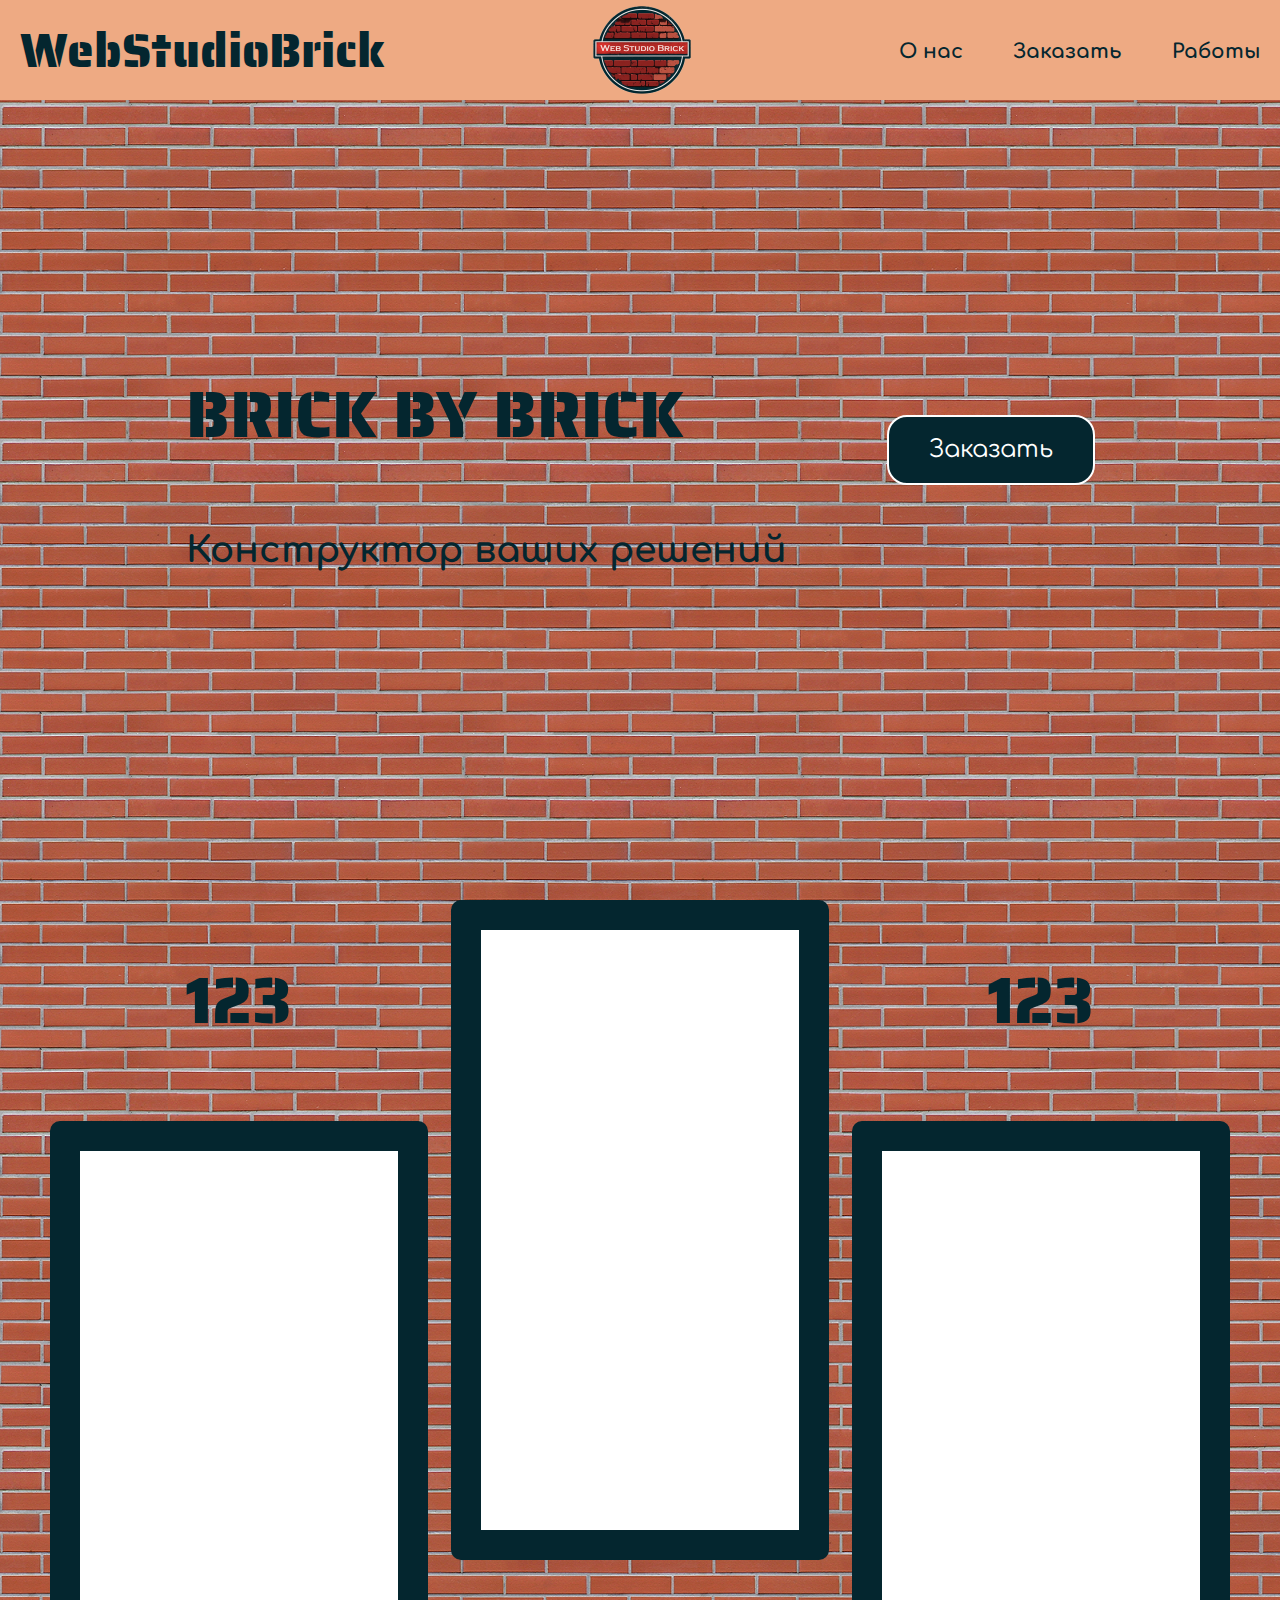
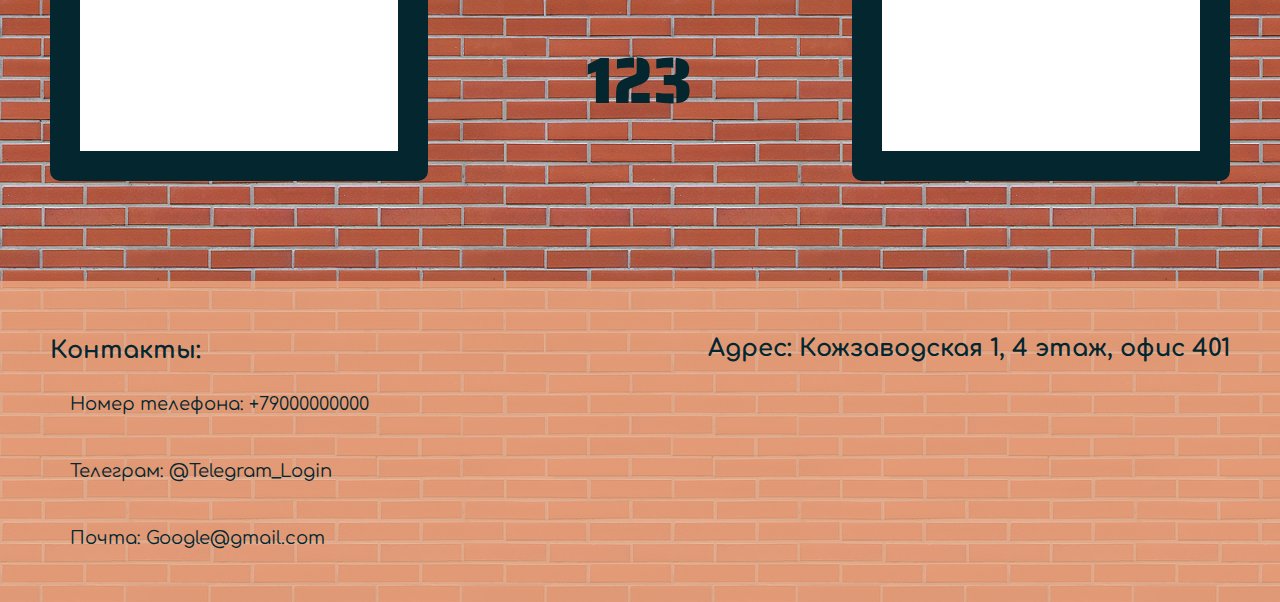
<file: index.html>
<!DOCTYPE html>
<html lang="en">
<head>
    <meta charset="UTF-8">
    <meta http-equiv="X-UA-Compatible" content="IE=edge">
    <meta name="viewport" content="width=device-width, initial-scale=1.0">
    <link rel="preconnect" href="https://fonts.googleapis.com">
    <link rel="preconnect" href="https://fonts.gstatic.com" crossorigin>
    <link href="https://fonts.googleapis.com/css2?family=Comfortaa:wght@300;400;500;600;700&family=Saira+Stencil+One&display=swap" rel="stylesheet">
    <link rel="stylesheet" href="style.css">
    <title>WebBrick</title>
</head>
<body>
    <div class="container">
        <div class="header">
            
            <div class="modal" >
                <div class="modal_window">
                    <div class="modal_header">
                        <div class="modal_title">Ваши Контакты</div>
                    </div>
                    <div class="modal_body">
                        <div class="modal_contact">
                            <div class="modal_input modal_fio">
                                <label for="">ФИО</label>
                                <input type="text">
                            </div>
                            <div class="modal_input modal_email">
                                <label for="">Email</label>
                                <input type="email">
                            </div>
                            <div class="modal_input modal_telephone">
                                <label for="">Пароль</label>
                                <input type="password">
                            </div>
                        </div>
                        <div class="modal_button">
                            <button>Отправить</button>
                        </div>
                    </div>
                </div>
            </div>
            <div class="header_title">WebStudioBrick</div>
            <div class="logotype"></div>
            <div class="gambuger"><svg xmlns="http://www.w3.org/2000/svg" width="50" height="50" fill="currentColor" class="bi bi-list" viewBox="0 0 16 16">
                <path fill-rule="evenodd" d="M2.5 12a.5.5 0 0 1 .5-.5h10a.5.5 0 0 1 0 1H3a.5.5 0 0 1-.5-.5zm0-4a.5.5 0 0 1 .5-.5h10a.5.5 0 0 1 0 1H3a.5.5 0 0 1-.5-.5zm0-4a.5.5 0 0 1 .5-.5h10a.5.5 0 0 1 0 1H3a.5.5 0 0 1-.5-.5z"/>
              </svg></div>
            <div class="header_nav">
                <nav><a href="">О нас</a></nav>
                <nav><a href="" id="other">Заказать</a></nav>
                <nav><a href="">Работы</a></nav>
            </div>
        </div>
        <div class="main">
            <div class="block_1">
                <div class="block_1_text">
                    <h1>BRICK BY BRICK</h1>
                    <p>Конструктор ваших решений</p>
                </div>
                <div class="block_1_button">
                    <button>Заказать</button>
                </div>
            </div>
            <div class="block_2">
                <div class="gallery">
                    <div class="cards">
                        <div class="card_text">123</div>
                        <div class="card"></div>
                    </div>
                    <div class="cards">
                        <div class="card"></div>
                        <div class="card_text">123</div>
                    </div>
                    <div class="cards">
                        <div class="card_text">123</div>
                        <div class="card"></div>
                    </div>
                    <!-- <div class="cards">
                        <div class="card"></div>
                        <div class="card_text">123</div>
                        
                    </div> -->
                </div>
            </div>
        </div>
        <div class="footer">
            <div class="footer_text">
                <h1>Контакты:</h1>
                <div class="footer_text_info">
                    <p>Номер телефона: +79000000000</p>
                    <p>Телеграм: @Telegram_Login</p>
                    <p>Почта: Google@gmail.com</p>
                </div>
                
            </div>
            <div class="footer_adress">Адрес: Кожзаводская 1, 4 этаж, офис 401</div>
        </div>
    </div>
    <script src="/scripts.js"></script>
</body>
</html>
</file>
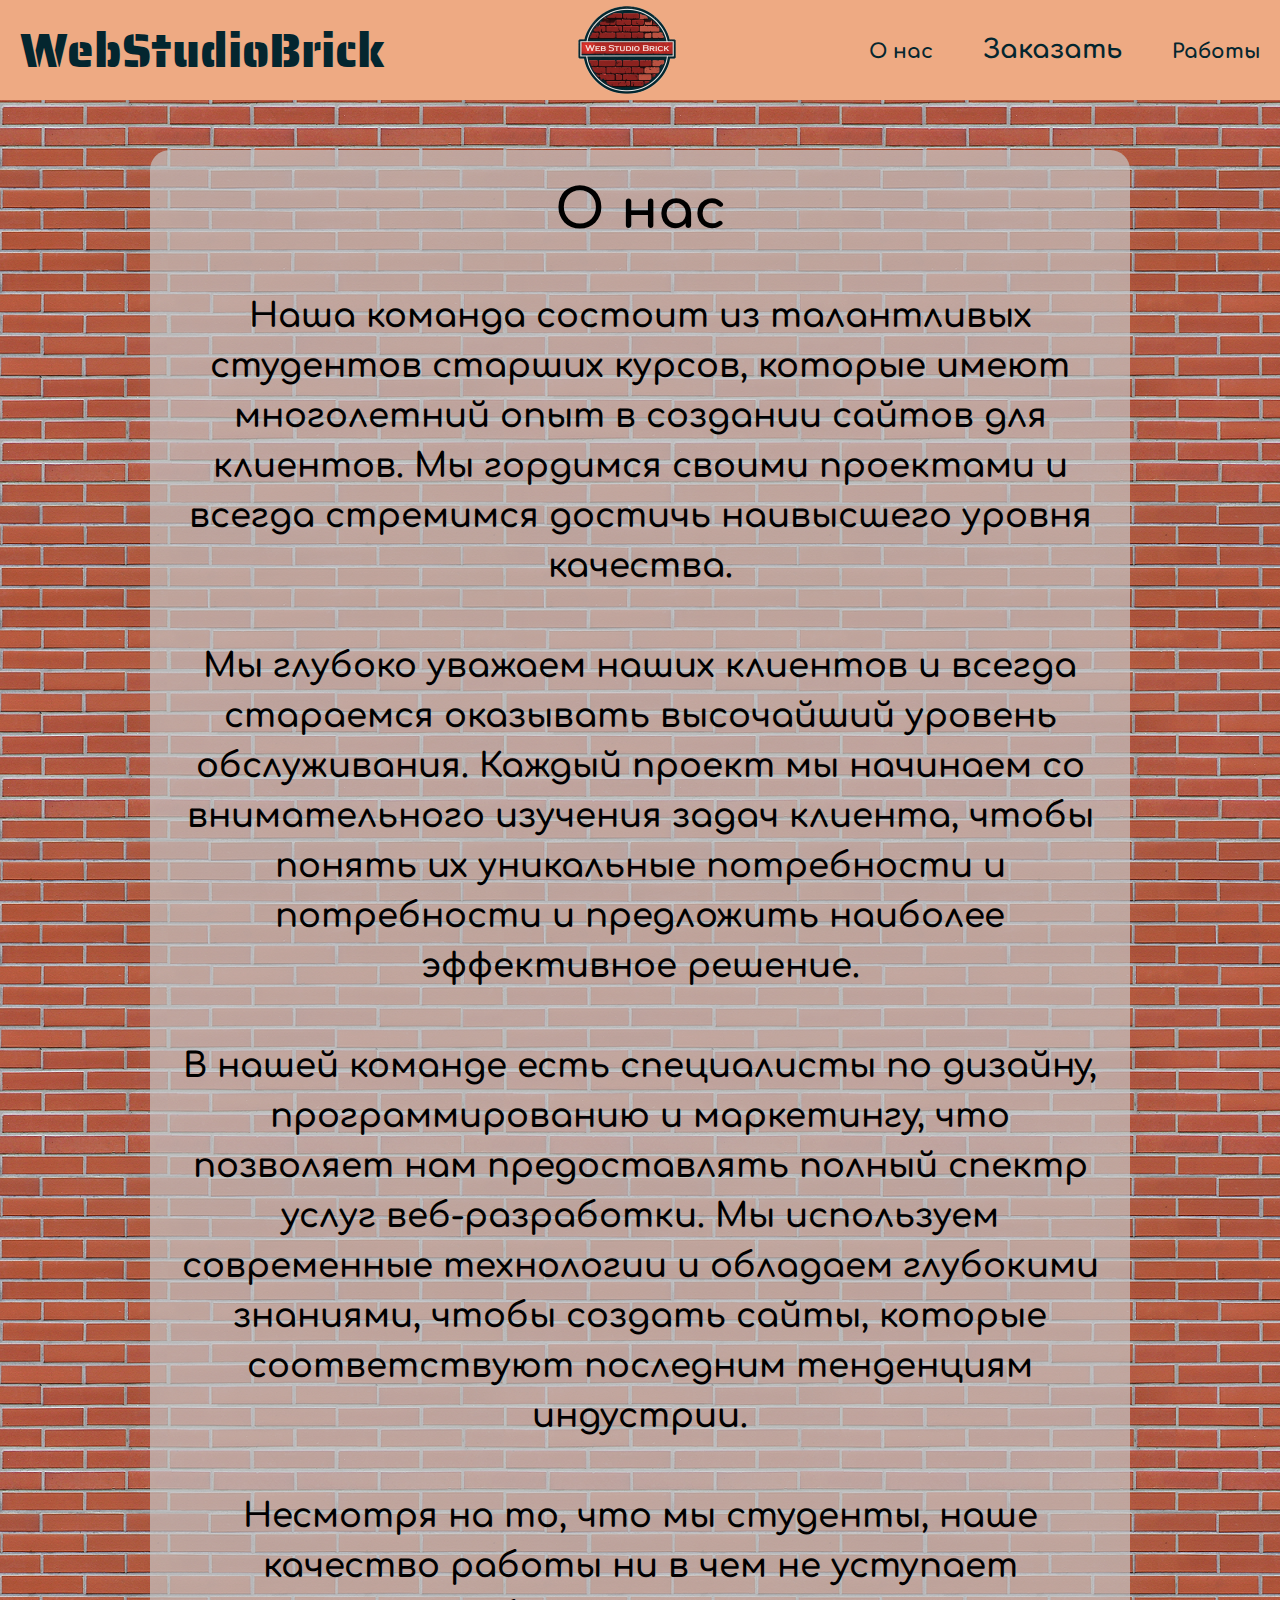
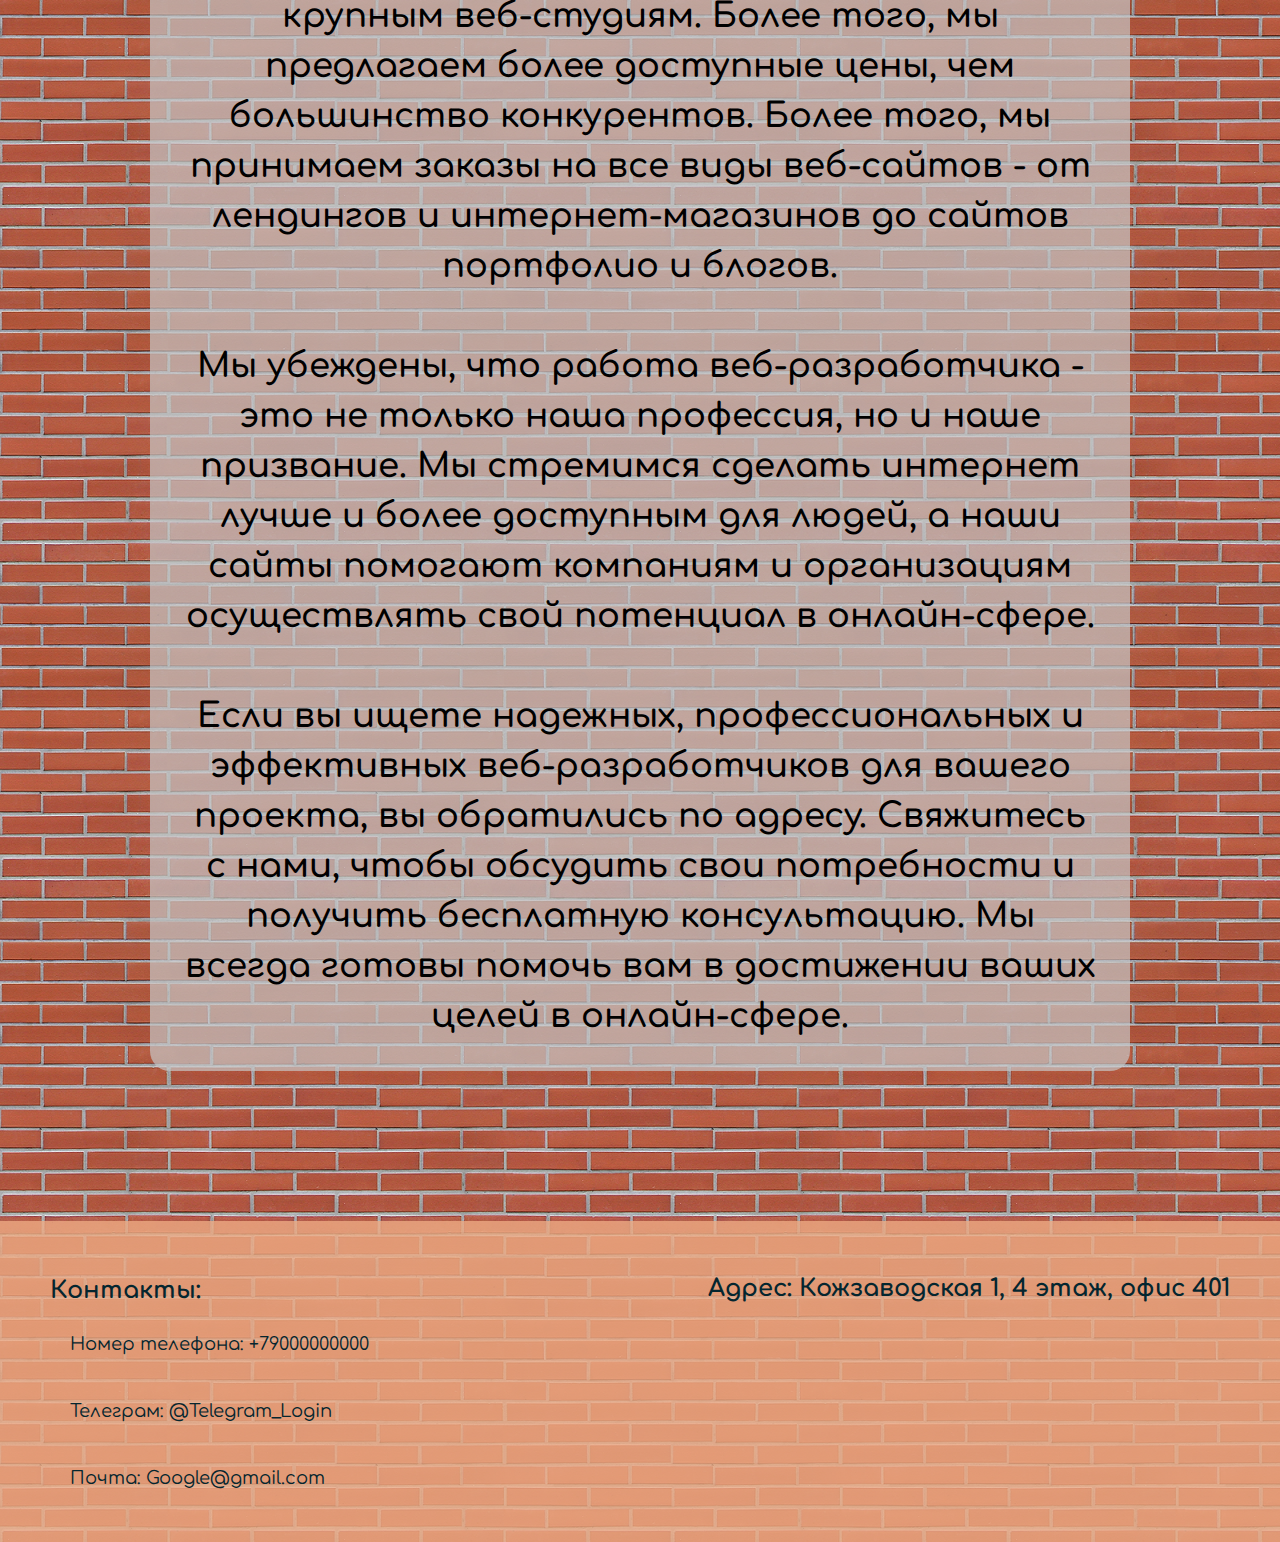
<file: about.html>
<!DOCTYPE html>
<html lang="en">
<head>
    <meta charset="UTF-8">
    <meta http-equiv="X-UA-Compatible" content="IE=edge">
    <meta name="viewport" content="width=device-width, initial-scale=1.0">
    <link rel="preconnect" href="https://fonts.googleapis.com">
    <link rel="preconnect" href="https://fonts.gstatic.com" crossorigin>
    <link href="https://fonts.googleapis.com/css2?family=Comfortaa:wght@300;400;500;600;700&family=Saira+Stencil+One&display=swap" rel="stylesheet">
    <link rel="stylesheet" href="style.css">
    <title>WebBrick</title>
</head>
<body>
    <div class="container">
        <div class="modal">
            <div class="modal_window">
                <div class="modal_header">
                    <div class="modal_title">Ваши Контакты</div>
                </div>
                <div class="modal_body">
                    <div class="modal_contact">
                        <div class="modal_input modal_fio">
                            <label for="">ФИО</label>
                            <input type="text">
                        </div>
                        <div class="modal_input modal_email">
                            <label for="">Email</label>
                            <input type="email">
                        </div>
                        <div class="modal_input modal_telephone">
                            <label for="">Пароль</label>
                            <input type="password">
                        </div>
                    </div>
                    <div class="modal_button">
                        <button>Отправить</button>
                    </div>
                </div>
            </div>
        </div>



        <div class="header">
            
            
            <div class="header_title">WebStudioBrick</div>
            <div class="logotype"></div>
            <div class="gambuger"><svg xmlns="http://www.w3.org/2000/svg" width="50" height="50" fill="currentColor" class="bi bi-list" viewBox="0 0 16 16">
                <path fill-rule="evenodd" d="M2.5 12a.5.5 0 0 1 .5-.5h10a.5.5 0 0 1 0 1H3a.5.5 0 0 1-.5-.5zm0-4a.5.5 0 0 1 .5-.5h10a.5.5 0 0 1 0 1H3a.5.5 0 0 1-.5-.5zm0-4a.5.5 0 0 1 .5-.5h10a.5.5 0 0 1 0 1H3a.5.5 0 0 1-.5-.5z"/>
              </svg></div>
            <div class="header_nav">
                <nav><a href="">О нас</a></nav>
                <nav id="other">Заказать</nav>
                <nav><a href="">Работы</a></nav>
            </div>
        </div>
        <div class="main">
            <div class="text_block">
                <h1>О нас</h1>
                <div class="abouts">
                    <div class="img"></div>
                    <div class="about">
                        <p>
                            Наша команда состоит из талантливых студентов старших курсов, которые имеют многолетний опыт в создании сайтов для клиентов. Мы гордимся своими проектами и всегда стремимся достичь наивысшего уровня качества.
                        </p>
                    </div>
                     
                </div>
               
                <p>
                    Мы глубоко уважаем наших клиентов и всегда стараемся оказывать высочайший уровень обслуживания. Каждый проект мы начинаем со внимательного изучения задач клиента, чтобы понять их уникальные потребности и потребности и предложить наиболее эффективное решение.
                </p>
                <p>
                    В нашей команде есть специалисты по дизайну, программированию и маркетингу, что позволяет нам предоставлять полный спектр услуг веб-разработки. Мы используем современные технологии и обладаем глубокими знаниями, чтобы создать сайты, которые соответствуют последним тенденциям индустрии.
                </p>
                <p>
                    Несмотря на то, что мы студенты, наше качество работы ни в чем не уступает крупным веб-студиям. Более того, мы предлагаем более доступные цены, чем большинство конкурентов. Более того, мы принимаем заказы на все виды веб-сайтов - от лендингов и интернет-магазинов до сайтов портфолио и блогов.
                </p>
                <p>
                    Мы убеждены, что работа веб-разработчика - это не только наша профессия, но и наше призвание. Мы стремимся сделать интернет лучше и более доступным для людей, а наши сайты помогают компаниям и организациям осуществлять свой потенциал в онлайн-сфере.

                </p>
                <p>
                    Если вы ищете надежных, профессиональных и эффективных веб-разработчиков для вашего проекта, вы обратились по адресу. Свяжитесь с нами, чтобы обсудить свои потребности и получить бесплатную консультацию. Мы всегда готовы помочь вам в достижении ваших целей в онлайн-сфере.
                </p>
            </div>
        </div>
        <div class="footer">
            <div class="footer_text">
                <h1>Контакты:</h1>
                <div class="footer_text_info">
                    <p>Номер телефона: +79000000000</p>
                    <p>Телеграм: @Telegram_Login</p>
                    <p>Почта: Google@gmail.com</p>
                </div>
                
            </div>
            <div class="footer_adress">Адрес: Кожзаводская 1, 4 этаж, офис 401</div>
        </div>
    </div>
    <script src="/scripts.js"></script>
</body>
</html>
</file>
<file: style.css>
* {
    margin: 0;
    padding: 0;
    text-decoration: none;
    font-family: "Comfortaa", cursive;
}
body, html {
    height: 100%;
} 

.modal{
    width: 100%;
    height: 100%;
    position: fixed;
    z-index: 100000000000000;
    background-color: rgba(0, 0, 0, 0.6);

    display: none;
    align-items: center;
    justify-content: center;
}
.modal_window {
    width: 100%;
    max-width: 900px;
    height: 500px;
    background: rgba(179, 40, 35, 0.9);
    border-radius: 50px;
    position: relative;
}
.modal_header {
    display: flex;
    justify-content: center;
    background: rgba(164, 113, 83, 0.9);
    border-top-right-radius: 50px;
    border-top-left-radius: 50px;
}
.modal_title{
    font-family: 'Comfortaa';
    font-style: normal;
    font-weight: 700;
    font-size: 2rem;
    line-height: 71px;

    color: #000000;
}
.modal_body {
    padding: 0 9rem;
    display: flex;
    flex-direction: column;
    align-items: center;
}
.modal_input {
    display: flex;
    flex-direction: column;
    width: 100%;
}
.modal_contact{
    width: 100%;
}
.modal_contact label {
    font-family: 'Comfortaa';
    font-style: normal;
    font-weight: 700;
    font-size: 2rem;
    line-height: 40px;

    color: #000000;
}
.modal_contact input {
    height: 50px;

    font-size: 2rem;

    padding: 5px 10px;
    background: #D9D9D9;
    border-radius: 15px;
    border: none;
}
.modal_button {
    margin-top: 20px;
}
.modal_button button{
    padding: 10px 15px;
    font-size: 2rem;
    background-color: #FF9C96;
    border-radius: 15px;
    border: none;
}

.container {
    /* height: 100%; */
    background-image: url(/brick19.png);
    display: flex;
    flex-direction: column;
    justify-content: space-between;
}
.header{
    width: -webkit-fill-available;
    height: 100px;
    background-color: #EEAA83;;
    color: #04262F;
    position: fixed;
    padding: 0 20px;
    display: flex;
    flex-direction: row;
    justify-content: space-between;
    align-items: center;
    z-index: 9999;
}
.gambuger {
    display: none;
}
.logotype {
    background-image: url(./к43434\ 2.png);
    width: 100px;
    height: 100%;
    background-position: center;
    background-size: cover;
}
.header_title {
    font-family: 'Saira Stencil One';
    font-style: normal;
    font-weight: 400;
    font-size: 64px;
    line-height: 101px;
    color: #04262F;
}
.header_nav {

    display: flex;
    gap: 50px;
    color: #04262F;
    font-style: normal;
    font-weight: 700;
    font-size: 26px;
    line-height: 29px;
}
.header_nav a {
    color: #04262F;
    font-style: normal;
    font-weight: 700;
    font-size: 26px;
    line-height: 29px;
}
.header_nav nav {
    cursor: pointer;
}


.block_1 {
    display: flex;
    flex-direction: row;
    align-items: center;
    height: 100vh;
    justify-content: center;
    gap: 250px;
    padding: 0 100px;
}
.block_1_text h1{
    font-family: 'Saira Stencil One';
    font-style: normal;
    font-weight: 400;
    font-size: 128px;
    line-height: 201px;
    color: #04262F;
}
.block_1_text p{
    font-style: normal;
    font-weight: 700;
    font-size: 64px;
    line-height: 71px;

    color: #04262F;
}
.block_1_button button{
        font-style: normal;
    font-weight: 400;
    font-size: 32px;
    line-height: 36px;
    color: #FFFFFF;
    padding: 30px 60px;
    background: #04262F;
    border: 2px solid #FFFFFF;
    border-radius: 20px;
    transition: all.2s;
}
.block_1_button button:hover{
background-color: #FFFFFF;
color: #04262F;
transform: scale(1.05);
}

.block_2 {
    height: 100%;
    padding: 0 50px ;
    
    margin-bottom: 100px;
}
.gallery {
    width: 100%;
    height: 100%;
    display: flex;
    gap: 2%;
}
.cards {
width: 100%;
height: 100%;
display: flex;
flex-direction: column;
gap: 20px;
}
.card_text {
    
    display: flex;
    align-items: center;
    justify-content: center;
    font-family: 'Saira Stencil One';
    font-style: normal;
    font-weight: 400;
    font-size: 128px;
    line-height: 201px;
    color: #04262F;
}
.card {
    background-color: #ffffff;
    border: 30px solid #04262F;
    border-radius: 10px;
    transition: all .2s;
    height: 600px;
}
.card:hover {
    transform: scale(1.05);
}

.text_block{
    margin: 150px;

    display: flex;
    flex-direction: column;
    align-items: center;


    text-align: center;

    gap: 50px;

    background-color: rgba(197, 197, 197, 0.699);
    border-radius: 20px;
    padding: 30px;
}
.text_block h1{
    font-weight: 900;
    font-size: 54px;
}
.text_block p {
    font-weight: 600;
    font-size: 34px;
    line-height: 50px;

    width: 100%;

}
.abouts {
    
}
.img {
    
}
.about {
}


.footer {
    padding: 50px;
    display: flex;
    justify-content: space-between;
    background: rgba(238, 170, 131, 0.8);
}
.footer_text {
    color: #04262F;
}
.footer_text h1 {
    font-style: normal;
    font-weight: 700;
    font-size: 36px;
    line-height: 40px;

}
.footer_text p{
    margin-left: 20px;
    font-style: normal;
    font-weight: 400;
    font-size: 24px;
    line-height: 27px;
}
.footer_text_info {
    margin-top: 20px;
    display: flex;
    flex-direction: column;
    gap: 40px;
}

.footer_adress {
    font-style: normal;
    font-weight: 700;
    font-size: 32px;
    line-height: 36px;
    color: #04262F;
}


@media (max-width:1440px) and (min-width:1110px) {
    .header_title {
        font-size: 48px;
    }
    .header_nav a{
        font-size: 20px;
    }
    .block_1_text h1 {
        font-size: 65px;
    }
    .block_1_text p{
        font-size: 36px;
    }
    .block_1 {
        gap: 100px;
    }
    .card_text {
        font-size: 65px;
    }
    .footer_text h1{
        font-size: 24px;

    }
    .footer_text p{ 
        font-size: 18px;

    }
    .footer_adress {
        font-size: 24px;
    }
    .block_1_button button {
        font-size: 24px;
        padding: 15px 40px;
    }
}
@media (max-width:1109px) and (min-width:768px) {
    .header_title {
        font-size: 24px;
        
    }
    .header_nav a{
        font-size: 12px;
    }
    .text_block {
        margin: 120px 10px 50px 10px;
        padding: 20px;
    }
    .text_block P {
        font-size: 18px;
        line-height: 20px;
    }
    .text_block h1{
        font-size: 24px;
    }
    .block_1 {
        flex-direction: column;
    }
    .block_1_text h1 {
        font-size: 64px;
    }
    .block_1_text p{
        font-size: 28px;
    }
    .block_1 {
        gap: 100px;
    }
    .block_2 {
        height: 100%;
    }
    .gallery {
        flex-direction: column;
        gap: 20px;
    }
    .cards {
        gap: 0;
        
    }
    .card {
        height: 500px;
    }
    .card_text {
        font-size: 64px;
        line-height: normal;
    }
    .footer_text h1{
        font-size: 24px;

    }
    .footer_text p{ 
        font-size: 18px;

    }
    .footer_adress {
        font-size: 24px;
    }
    .block_1_button button {
        font-size: 24px;
        padding: 15px 40px;
    }
}
@media (max-width:767px) and (min-width:425px) {
    .header_title {
        font-size: 18px;
        
    }
    .gambuger {
        display: block;
        transition: all 1s;
        
    }
    .show {
        display: flex !important; 
    }
    .text_block {
        margin: 120px 10px 50px 10px;
        padding: 20px;
    }
    .text_block P {
        font-size: 18px;
        line-height: 20px;
    }
    .text_block h1{
        font-size: 24px;
    }
    .header_nav{
        display: none;
        flex-direction: column;
        position: absolute;
        width: 100%;
        height: 274px;
        top: 99px;
        left: 0;
        background-color: #EEAA83;
        align-items: center;
        text-align: center;
        justify-content: center;
    
    }
    .block_1 {
        flex-direction: column;
        padding: 0 20px;
    }
    .block_1_text h1 {
        font-size:78px;
        line-height: normal;
    }
    .block_1_text p{
        font-size:32px;
        line-height: normal;
    }
    .block_1 {
        gap: 100px;
    }
    .block_2 {
        height: 100%;
    }
    .gallery {
        flex-direction: column;
        gap: 20px;
    }
    .cards {
        gap: 0;
        
    }
    .card {
        height: 400px;
    }
    .card_text {
        font-size: 48px;
        line-height: normal;
    }
    .footer {
        flex-direction: column;
        gap: 50px;
    }
    .footer_text h1{
        font-size: 24px;

    }
    .footer_text p{ 
        font-size: 18px;

    }
    .footer_adress {
        font-size: 24px;
    }
    .block_1_button button {
        font-size: 24px;
        padding: 15px 40px;
    }
}
@media (max-width:424px) and (min-width:320px) {
    .header_title {
        font-size: 13px;
        display: none;
    }
    .gambuger {
        display: block;
        transition: all 1s;
        
    }
    .text_block {
        margin: 120px 10px 50px 10px;
        padding: 20px;
    }
    .text_block P {
        font-size: 12px;
        line-height: 20px;
    }
    .text_block h1{
        font-size: 24px;
    }
    .show {
        display: flex !important; 
    }
    .header_nav{
        display: none;
        flex-direction: column;
        position: absolute;
        width: 100%;
        height: 274px;
        top: 99px;
        left: 0;
        background-color: #EEAA83;
        align-items: center;
        text-align: center;
        justify-content: center;
    
    }
    .logotype {
        width: 100px;
        height: 100px;
    }
    .block_1 {
        flex-direction: column;
        padding: 0 20px;
    }
    .block_1_text h1 {
        font-size:78px;
        line-height: normal;
    }
    .block_1_text p{
        font-size:32px;
        line-height: normal;
    }
    .block_1 {
        gap: 100px;
    }
    .block_2 {
        height: 100%;
        padding: 0 5px;
    }
    .gallery {
        flex-direction: column;
        gap: 20px;
        
    }
    .cards {
        gap: 0;
        
    }
    .card {
        height: 400px;
    }
    .card_text {
        font-size: 48px;
        line-height: normal;
    }
    .footer {
        flex-direction: column;
        gap: 50px;
    }
    .footer_text h1{
        font-size: 24px;

    }
    .footer_text p{ 
        font-size: 18px;

    }
    .footer_adress {
        font-size: 24px;
    }
    .block_1_button button {
        font-size: 24px;
        padding: 15px 40px;
    }
}
</file>
